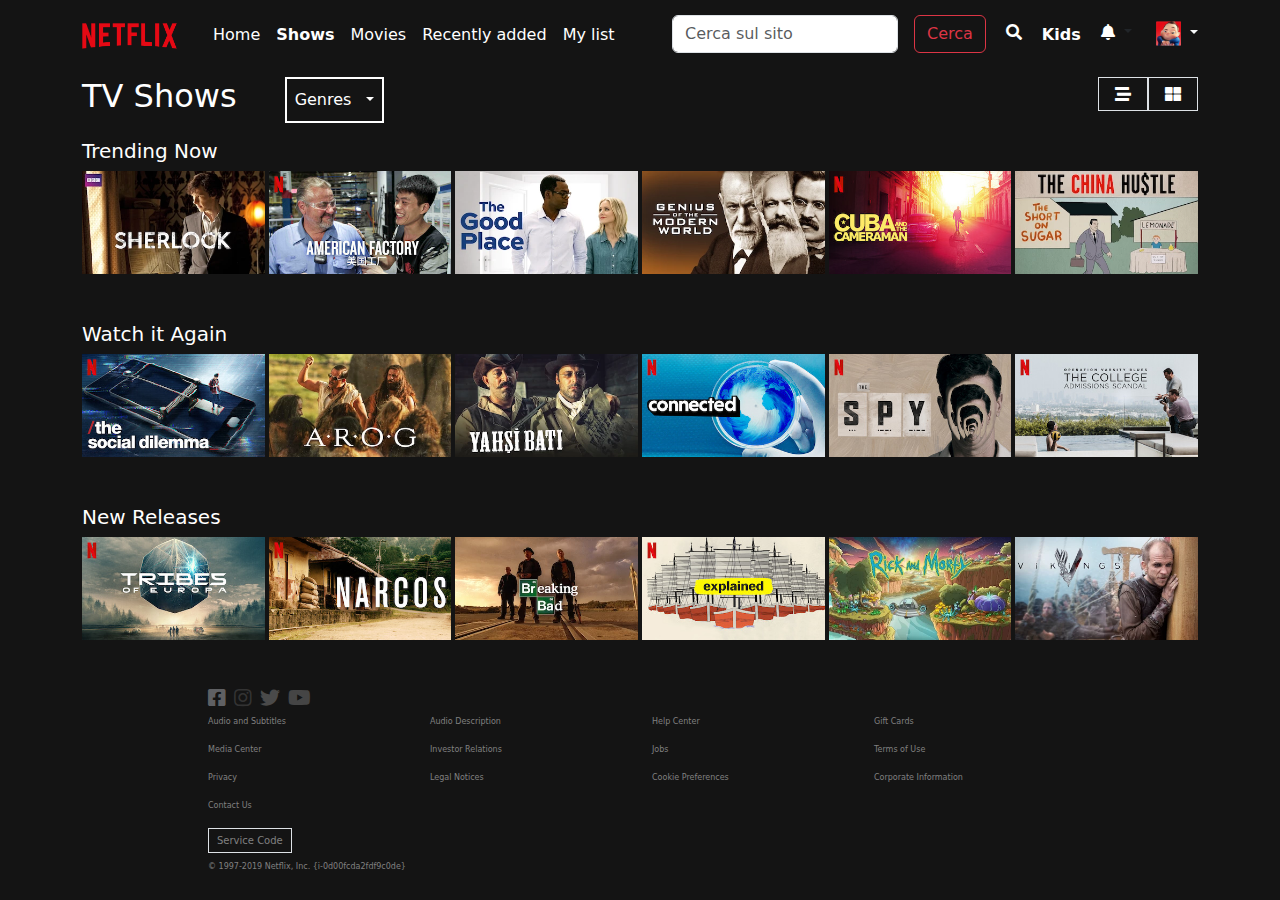
<file: index.html>
<!doctype html>
<html lang="en">

<head>
    <meta charset="utf-8">
    <meta name="viewport" content="width=device-width, initial-scale=1">
    <title>Bootstrap demo</title>
    <link href="https://cdnjs.cloudflare.com/ajax/libs/font-awesome/5.15.4/css/all.min.css" rel="stylesheet">
    <link href="https://cdn.jsdelivr.net/npm/bootstrap@5.3.3/dist/css/bootstrap.min.css" rel="stylesheet"
        integrity="sha384-QWTKZyjpPEjISv5WaRU9OFeRpok6YctnYmDr5pNlyT2bRjXh0JMhjY6hW+ALEwIH" crossorigin="anonymous">
    <link rel="stylesheet" href="./assets/css/style.css">

</head>

<body>
    <nav class="navbar  navbar-expand ">
        <div class="container  px-0">

            <div class="collapse navbar-collapse" id="navbarNavDropdown">
                <div><a class="navbar-brand" href="#">
                        <img src="./assets/img/netflix_logo.png" alt="Logo"
                            class=" img-fluid d-inline-block align-text-top" style="max-height: 50px;">
                    </a></div>
                <ul class="navbar-nav ">
                    <li class="nav-item">
                        <a class="text-white nav-link active" aria-current="page" href="#">Home</a>
                    </li>
                    <li class="nav-item">
                        <a class=" text-white nav-link fw-bold" href="#">Shows</a>
                    </li>
                    <li class="nav-item">
                        <a class="text-white nav-link" href="#">Movies</a>
                    </li>
                    <li class="nav-item d-none d-md-block">
                        <a class=" text-white nav-link" href="#">Recently added</a>
                    </li>
                    <li class="nav-item d-none d-md-block">
                        <a class="text-white nav-link" href="#">My list</a>
                    </li>
                </ul>
            </div>
            <div class="collapse navbar-collapse justify-content-end">
                <ul class="navbar-nav">
                    <li class="nav-item ">
                        <form id="searchForm" class="d-flex my-2 my-lg-0 " role="search">
                            <input class="form-control me-2" type="search" placeholder="Cerca sul sito"
                                aria-label="Search" />
                            <button class="btn btn-outline-danger my-2 my-sm-0 mx-2" type="submit">Cerca</button>
                        </form>
                    </li>
                    <li class="nav-item d-none  d-xl-block">
                        <button id="searchToggle" class="btn btn-outline-light ms-auto border-0" type="button">
                            <i class="fas fa-search" style="color: #ffffff;"></i>
                        </button>
                    </li>
                    <li class="nav-item ">
                        <a class="text-white nav-link fw-bold" href="#">Kids</a>
                    </li>
                    <li class="nav-item dropdown d-none d-md-block ">
                        <button class="btn  border-0 dropdown-toggle" id="notificationDropdown"
                            data-bs-toggle="dropdown" aria-expanded="false">
                            <i class="fas fa-bell" style="color: #ffffff;"></i>
                        </button>
                        <ul class="dropdown-menu dropdown-menu-end" aria-labelledby="notificationDropdown">
                            <li><a class="dropdown-item" href="#">Notifica 1</a></li>
                            <li><a class="dropdown-item" href="#">Notifica 2</a></li>
                            <li><a class="dropdown-item" href="#">Notifica 3</a></li>
                            <li>
                                <hr class="dropdown-divider">
                            </li>
                            <li><a class="dropdown-item" href="#">Vedi tutte le notifiche</a></li>
                        </ul>
                    </li>
                    <li class="nav-item">
                    <li class="nav-item dropdown">
                        <button class="btn btn-outline-light border-0 dropdown-toggle" id="settingsDropdown"
                            data-bs-toggle="dropdown" aria-expanded="false">

                            <img src="./assets/img/avatar.png" alt="Impostazioni" class="img-fluid" style="width:25px">
                        </button>
                        <ul class="dropdown-menu dropdown-menu-end" aria-labelledby="settingsDropdown">
                            <li><a class="dropdown-item" href="#">Profilo</a></li>
                            <li><a class="dropdown-item" href="#">Account</a></li>
                            <li><a class="dropdown-item" href="#">Preferenze</a></li>
                            <li>
                                <hr class="dropdown-divider">
                            </li>
                            <li><a class="dropdown-item" href="#">Esci</a></li>
                        </ul>
                    </li>
                    </li>
                </ul>
            </div>
        </div>
    </nav>

    <div class="mt-2 container d-flex justify-content-between">

        <div class="d-flex gap-5 mb-3 ">
            <h2 class="text-white">TV Shows</h2>

            <div class="btn-group ">
                <button type="button"
                    class="btn border px-2 py-0 rounded-0 border-2 border-end-0 border-white btn-black"
                    style="color: white;">Genres</button>
                <button type="button"
                    class="btn btn-black border-2 border-start-0 px-2 py-0 rounded-0 border-white dropdown-toggle dropdown-toggle-split"
                    style="color: white;" data-bs-toggle="dropdown" aria-expanded="false">
                    <span class="visually-hidden">Toggle Dropdown</span>
                </button>
                <ul class="dropdown-menu">
                    <li><a class="dropdown-item" href="#">Action</a></li>
                    <li><a class="dropdown-item" href="#">Another action</a></li>
                    <li><a class="dropdown-item" href="#">Something else here</a></li>
                    <li>

                </ul>
            </div>
        </div>

        <div class="d-flex">
            <div><i class="fas fa-stream border border-1 p-2 px-3 d-none d-sm-block" style=" color: #ffffff;"></i></div>
            <div id="#icons"><i class="fas fa-th-large border border-1 p-2 px-3 d-none d-sm-block"
                    style="color: #ffffff;"></i>

            </div>

        </div>


    </div>


    <div class="container ">

        <h5 class="text-white text-center text-md-start">Trending Now</h5>

        <div class="row g-1 ">
            <div class="col-12 col-sm-6 col-md-4 col-lg-2"><img src="./assets/img/media/media0.webp"
                    class="d-block img-fluid " style=" margin-inline: auto" alt="Image 1">
            </div>
            <div class="col-12 col-sm-6 col-md-4 col-lg-2"><img src="./assets/img/media/media1.jpg"
                    class="d-block img-fluid " style=" margin-inline: auto" alt="Image 2">
            </div>
            <div class="col-12 col-sm-6 col-md-4 col-lg-2"><img src="./assets/img/media/media2.webp"
                    class="d-block img-fluid " style=" margin-inline: auto" alt="Image 3">
            </div>
            <div class="col-12 col-sm-6 col-md-4 col-lg-2"><img src="./assets/img/media/media3.webp"
                    class="d-block img-fluid " style=" margin-inline: auto" alt="Image 4">
            </div>
            <div class="col-12 col-sm-6 col-md-4 col-lg-2"><img src="./assets/img/media/media4.jpg"
                    class="d-block img-fluid " style=" margin-inline: auto" alt="Image 5">
            </div>
            <div class="col-12 col-sm-6 col-md-4 col-lg-2"><img src="./assets/img/media/media5.webp"
                    class="d-block img-fluid " style=" margin-inline: auto" alt="Image 6">
            </div>
        </div>






        <h5 class="text-white mt-5 text-center text-md-start">Watch it Again</h5>

        <div class="row justify-content-center g-1">
            <div class="col-12 col-sm-6 col-md-4 col-lg-2"><img src="./assets/img/media/media6.jpg"
                    class="d-block img-fluid " style=" margin-inline: auto" alt="Image 1">
            </div>
            <div class="col-12 col-sm-6 col-md-4 col-lg-2"><img src="./assets/img/media/media7.webp"
                    class="d-block img-fluid " style=" margin-inline: auto" alt="Image 2">
            </div>
            <div class="col-12 col-sm-6 col-md-4 col-lg-2"><img src="./assets/img/media/media8.webp"
                    class="d-block img-fluid " style=" margin-inline: auto" alt="Image 3">
            </div>
            <div class="col-12 col-sm-6 col-md-4 col-lg-2"><img src="./assets/img/media/media9.jpg"
                    class="d-block img-fluid " style=" margin-inline: auto" alt="Image 4">
            </div>
            <div class="col-12 col-sm-6 col-md-4 col-lg-2"><img src="./assets/img/media/media10.jpg"
                    class="d-block img-fluid " style=" margin-inline: auto" alt="Image 5">
            </div>
            <div class="col-12 col-sm-6 col-md-4 col-lg-2"><img src="./assets/img/media/media11.jpg"
                    class="d-block img-fluid " style=" margin-inline: auto" alt="Image 6">
            </div>
        </div>



        <h5 class="text-white mt-5 text-center text-md-start">New Releases</h5>

        <div class="row g-1">
            <div class="col-12 col-sm-6 col-md-4 col-lg-2"><img src="./assets/img/media/media12.jpg"
                    class="d-block  img-fluid " style=" margin-inline: auto" alt="Image 1"></div>
            <div class="col-12 col-sm-6 col-md-4 col-lg-2 "><img src="./assets/img/media/media13.jpg"
                    class="d-block  img-fluid " style=" margin-inline: auto" alt="Image 2">
            </div>
            <div class="col-12 col-sm-6 col-md-4 col-lg-2 "><img src="./assets/img/media/media14.webp"
                    class="d-block  img-fluid " style=" margin-inline: auto" alt="Image 3">
            </div>
            <div class="col-12 col-sm-6 col-md-4 col-lg-2"><img src="./assets/img/media/media15.jpg"
                    class="d-block  img-fluid " style=" margin-inline: auto" alt="Image 4">
            </div>
            <div class="col-12 col-sm-6 col-md-4 col-lg-2"><img src="./assets/img/media/media16.webp"
                    class="d-block  img-fluid" style=" margin-inline: auto" alt="Image 5">
            </div>
            <div class="col-12 col-sm-6 col-md-4 col-lg-2"><img src="./assets/img/media/media21.webp"
                    class="d-block  img-fluid" style=" margin-inline: auto" alt="Image 6">
            </div>
        </div>

    </div>

    <footer class="container fw-light w-75 px-5 mt-5">
        <div class="d-flex gap-2 mb-2">
            <i class="fab fa-facebook-square" style="color: #5f6063;"></i>
            <i class="fab fa-instagram" style="color: #333333;"></i>
            <i class="fab fa-twitter" style="color: #4a4a4a;"></i>
            <i class="fab fa-youtube" style="color: #454545;"></i>
        </div>
        <div class="row">
            <div class="col-3">
                <p>Audio and Subtitles</p>
            </div>
            <div class="col-3">
                <p>Audio Description</p>
            </div>
            <div class="col-3">
                <p>Help Center</p>
            </div>
            <div class="col-3">
                <p>Gift Cards</p>
            </div>
        </div>
        <div class="row">
            <div class="col-3">
                <p>Media Center</p>
            </div>
            <div class="col-3">
                <p>Investor Relations</p>
            </div>
            <div class="col-3">
                <p>Jobs</p>
            </div>
            <div class="col-3">
                <p>Terms of Use</p>
            </div>
        </div>
        <div class="row">
            <div class="col-3">
                <p>Privacy</p>
            </div>
            <div class="col-3">
                <p>Legal Notices</p>
            </div>
            <div class="col-3">
                <p>Cookie Preferences</p>
            </div>
            <div class="col-3">
                <p>Corporate Information</p>
            </div>
            <div class="col-3">
                <p>Contact Us</p>
            </div>
        </div>

        <button type="button" class="btn mb-2 btn-black rounded-0 border border-1 btn-sm"
            style="color: inherit;font-size: 10px;">Service
            Code</button>
        <p class="">&copy; 1997-2019 Netflix, Inc. {i-0d00fcda2fdf9c0de}</p>
    </footer>









    <script src="https://cdn.jsdelivr.net/npm/bootstrap@5.3.3/dist/js/bootstrap.bundle.min.js"
        integrity="sha384-YvpcrYf0tY3lHB60NNkmXc5s9fDVZLESaAA55NDzOxhy9GkcIdslK1eN7N6jIeHz"
        crossorigin="anonymous"></script>
    <script src="./script.js"></script>
</body>

</html>
</file>
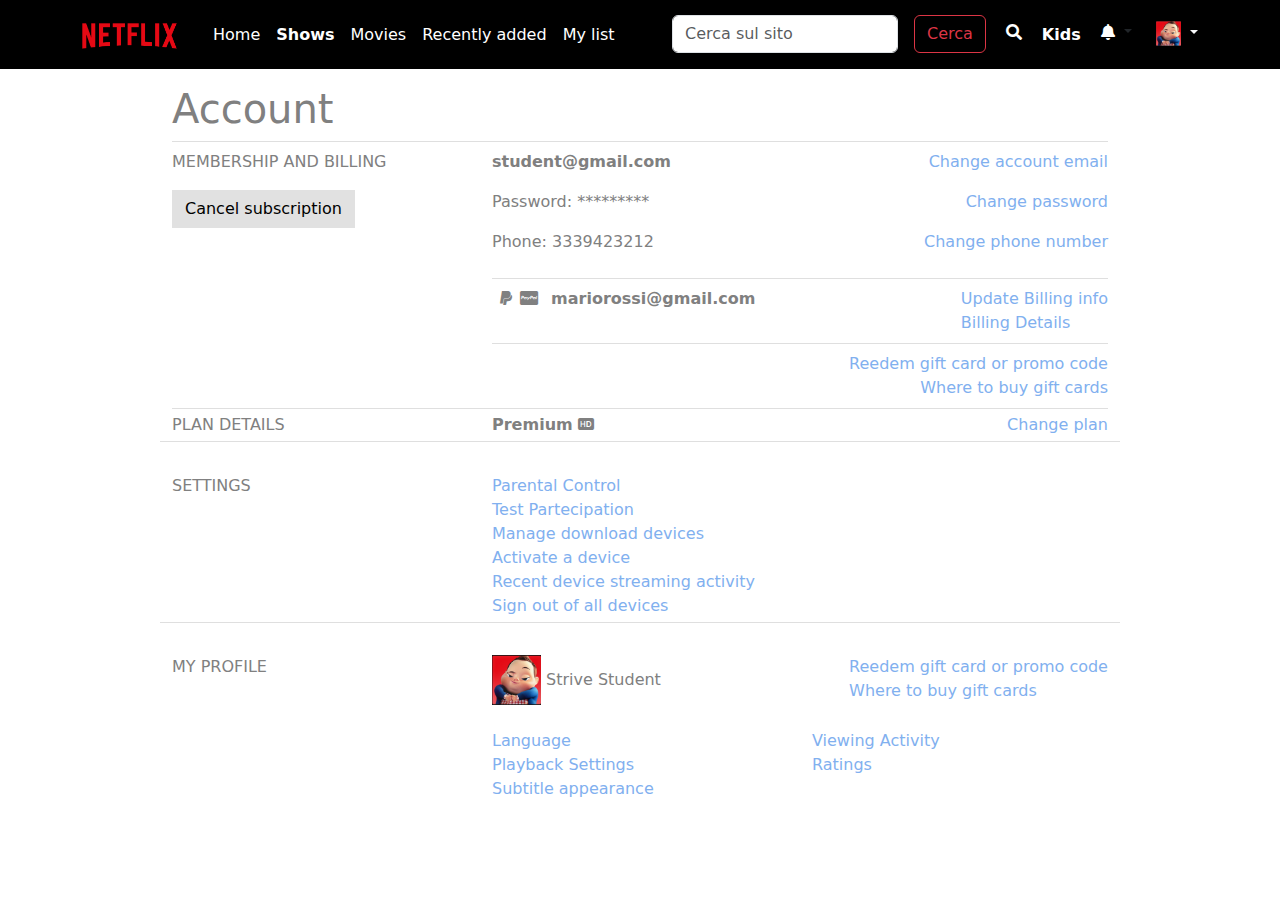
<file: account.html>
<!doctype html>
<html lang="en">

<head>
    <meta charset="utf-8">
    <meta name="viewport" content="width=device-width, initial-scale=1">
    <title>Bootstrap demo</title>
    <link href="https://cdnjs.cloudflare.com/ajax/libs/font-awesome/5.15.4/css/all.min.css" rel="stylesheet">
    <link href="https://cdn.jsdelivr.net/npm/bootstrap@5.3.3/dist/css/bootstrap.min.css" rel="stylesheet"
        integrity="sha384-QWTKZyjpPEjISv5WaRU9OFeRpok6YctnYmDr5pNlyT2bRjXh0JMhjY6hW+ALEwIH" crossorigin="anonymous">
    <link rel="stylesheet" href="./assets/css/style.css">
    <link rel="stylesheet" href="https://cdn.jsdelivr.net/npm/bootstrap-icons@1.11.3/font/bootstrap-icons.min.css">
</head>

<body class="bg-white">



    <nav class="navbar bg-black navbar-expand ">
        <div class="container  px-0">

            <div class="collapse navbar-collapse" id="navbarNavDropdown">
                <div><a class="navbar-brand" href="#">
                        <img src="./assets/img/netflix_logo.png" alt="Logo"
                            class=" img-fluid d-inline-block align-text-top" style="max-height: 50px;">
                    </a></div>
                <ul class="navbar-nav ">
                    <li class="nav-item">
                        <a class="text-white nav-link active" aria-current="page" href="#">Home</a>
                    </li>
                    <li class="nav-item">
                        <a class=" text-white nav-link fw-bold" href="#">Shows</a>
                    </li>
                    <li class="nav-item">
                        <a class="text-white nav-link" href="#">Movies</a>
                    </li>
                    <li class="nav-item d-none d-md-block">
                        <a class=" text-white nav-link" href="#">Recently added</a>
                    </li>
                    <li class="nav-item d-none d-md-block">
                        <a class="text-white nav-link" href="#">My list</a>
                    </li>
                </ul>
            </div>
            <div class="collapse navbar-collapse justify-content-end">
                <ul class="navbar-nav">
                    <li class="nav-item ">
                        <form id="searchForm" class="d-flex my-2 my-lg-0 " role="search">
                            <input class="form-control me-2" type="search" placeholder="Cerca sul sito"
                                aria-label="Search" />
                            <button class="btn btn-outline-danger my-2 my-sm-0 mx-2" type="submit">Cerca</button>
                        </form>
                    </li>
                    <li class="nav-item d-none  d-xl-block">
                        <button id="searchToggle" class="btn btn-outline-light ms-auto border-0" type="button">
                            <i class="fas fa-search" style="color: #ffffff;"></i>
                        </button>
                    </li>
                    <li class="nav-item ">
                        <a class="text-white nav-link fw-bold" href="#">Kids</a>
                    </li>
                    <li class="nav-item dropdown d-none d-md-block ">
                        <button class="btn  border-0 dropdown-toggle" id="notificationDropdown"
                            data-bs-toggle="dropdown" aria-expanded="false">
                            <i class="fas fa-bell" style="color: #ffffff;"></i>
                        </button>
                        <ul class="dropdown-menu dropdown-menu-end" aria-labelledby="notificationDropdown">
                            <li><a class="dropdown-item" href="#">Notifica 1</a></li>
                            <li><a class="dropdown-item" href="#">Notifica 2</a></li>
                            <li><a class="dropdown-item" href="#">Notifica 3</a></li>
                            <li>
                                <hr class="dropdown-divider">
                            </li>
                            <li><a class="dropdown-item" href="#">Vedi tutte le notifiche</a></li>
                        </ul>
                    </li>
                    <li class="nav-item">
                    <li class="nav-item dropdown">
                        <button class="btn btn-outline-light border-0 dropdown-toggle" id="settingsDropdown"
                            data-bs-toggle="dropdown" aria-expanded="false">

                            <img src="./assets/img/avatar.png" alt="Impostazioni" class="img-fluid" style="width:25px">
                        </button>
                        <ul class="dropdown-menu dropdown-menu-end" aria-labelledby="settingsDropdown">
                            <li><a class="dropdown-item" href="#">Profilo</a></li>
                            <li><a class="dropdown-item" href="#">Account</a></li>
                            <li><a class="dropdown-item" href="#">Preferenze</a></li>
                            <li>
                                <hr class="dropdown-divider">
                            </li>
                            <li><a class="dropdown-item" href="#">Esci</a></li>
                        </ul>
                    </li>
                    </li>
                </ul>
            </div>
        </div>
    </nav>


    <div class="container w-75 mt-3 mb-5">
        <h1>Account</h1>
        <hr class="mb-2">
        <div class="row">
            <div class="col-4">
                <p>MEMBERSHIP AND BILLING</p>
                <button style="background-color: #E1E1E1;" type="button" class="btn  rounded-0 text-black">Cancel
                    subscription </button>
            </div>
            <div class="col-8">
                <div class="d-flex justify-content-between">
                    <p class="fw-bold">student@gmail.com</p>
                    <a href="#">Change account email</a>
                </div>
                <div class="d-flex justify-content-between">
                    <p>Password: *********</p>
                    <a href="#">Change password</a>
                </div>
                <div class="d-flex justify-content-between">
                    <p>Phone: 3339423212</p>
                    <a href="#">Change phone number</a>
                </div>
                <hr class="mb-2">

                <div class="d-flex justify-content-between">
                    <div><i class="fab fa-paypal mx-2"></i><i class="fab fa-cc-paypal me-2"></i>
                        <span class="fw-bold">mariorossi@gmail.com</span>
                    </div>
                    <a href="#">Update Billing info <br>Billing Details</a>
                </div>
                <hr class="mb-2">
                <div class="row text-end">

                    <div class="col">
                        <div class="d-flex"></div>
                        <div><a href="#">Reedem gift card or promo code</a></div>
                        <div><a href="#">Where to buy gift cards</a></div>
                    </div>

                </div>
            </div>


        </div>
        <hr class="mt-2 mb-1">
        <div class="row">
            <div class="col">PLAN DETAILS</div>
            <div class="col">
                <span class="fw-bold">Premium <span><i class="bi bi-badge-hd-fill"></i></span></span>
            </div>
            <div class="col text-end"><a href="#">Change plan</a></div>
            <hr class="mt-1">
        </div>
        <div class="row">
            <div class="col-4">SETTINGS</div>
            <div class="col"><a href="#">Parental Control</a><BR>
                <a href="#">Test Partecipation</a><BR>
                <a href="#">Manage download devices</a><BR>
                <a href="#">Activate a device</a><BR>
                <a href="#">Recent device streaming activity</a><BR>
                <a href="#">Sign out of all devices</a>
            </div>
            <hr class="mt-1">
        </div>
        <div class="row">
            <div class="col-4">MY PROFILE</div>
            <div class="col-8">
                <div class="d-flex justify-content-between">
                    <div><img class="inline-block" style="max-height: 50px;" src="./assets/img/avatar.png"><span> Strive
                            Student</span></div>
                    <div class="">

                        <div><a href="#">Reedem gift card or promo code</a></div>
                        <div><a href="#">Where to buy gift cards</a></div>
                    </div>
                </div>

            </div>
            <div class="col offset-4 mt-4">
                <div class="row">
                    <div class="col-6">
                        <div><a href="#">Language</a></div>
                        <div><a href="#">Playback Settings</a></div>
                        <div><a href="#">Subtitle appearance</a></div>
                    </div>
                    <div class="col-6">
                        <div><a href="#">Viewing Activity</a></div>
                        <div><a href="#">Ratings</a></div>
                    </div>
                </div>
            </div>
        </div>















    </div>
    <script src="https://cdn.jsdelivr.net/npm/bootstrap@5.3.3/dist/js/bootstrap.bundle.min.js"
        integrity="sha384-YvpcrYf0tY3lHB60NNkmXc5s9fDVZLESaAA55NDzOxhy9GkcIdslK1eN7N6jIeHz" crossorigin="anonymous">
        </script>
    <script src="./script.js"></script>

</body>
</file>
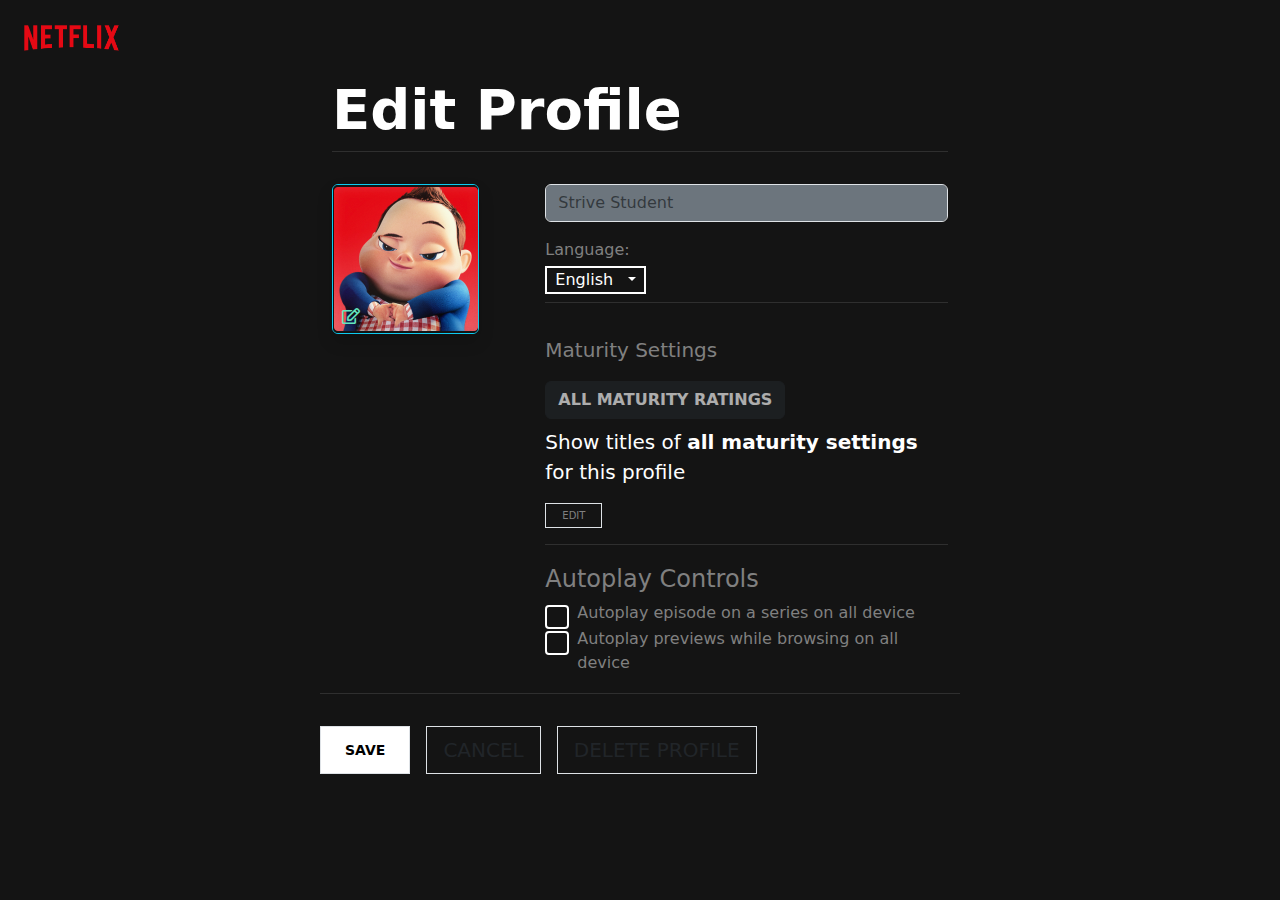
<file: profile.html>
<!doctype html>
<html lang="en">

<head>
    <meta charset="utf-8">
    <meta name="viewport" content="width=device-width, initial-scale=1">
    <title>Bootstrap demo</title>
    <link href="https://cdnjs.cloudflare.com/ajax/libs/font-awesome/5.15.4/css/all.min.css" rel="stylesheet">
    <link href="https://cdn.jsdelivr.net/npm/bootstrap@5.3.3/dist/css/bootstrap.min.css" rel="stylesheet"
        integrity="sha384-QWTKZyjpPEjISv5WaRU9OFeRpok6YctnYmDr5pNlyT2bRjXh0JMhjY6hW+ALEwIH" crossorigin="anonymous">
    <link rel="stylesheet" href="./assets/css/style.css">

</head>

<body>
    <nav class="navbar">
        <div class="container-fluid">
            <a class="navbar-brand" href="#">
                <img src="./assets/img/netflix_logo.png" alt="Bootstrap" style="max-height: 50px;">
            </a>
        </div>
    </nav>


    <div class="container w-50">


        <h1 class="display-4 fw-semibold mb-0 text-white">Edit Profile</h1>
        <hr>
        <div class="row">
            <div class="col col-lg-4 ">
                <div class="position-relative"><img src="./assets/img/avatar.png"
                        class=" img-fluid rounded border  border-10 border-info shadow " alt="maldives"
                        style="max-width: 150px; max-height: 150px;" />
                    <i style="bottom:10px; margin-left:10px; color: #63E6BE"
                        class="far fa-edit position-absolute position-absolute bottom-10 start-0"></i>
                </div>
            </div>
            <div class="col col-lg-8">
                <form>
                    <fieldset disabled>

                        <div class="mb-3">

                            <input type="text" id="disabledTextInput" class="form-control bg-secondary "
                                placeholder="Strive Student">
                        </div>
                    </fieldset>
                </form>
                <p class="mb-1">Language:</p>
                <div class="btn-group">
                    <button type="button"
                        class="btn border px-2 py-0 rounded-0 border-2 border-end-0 border-white btn-black"
                        style="color: white;">English</button>
                    <button type="button"
                        class="btn btn-black border-2 border-start-0 px-2 py-0 rounded-0 border-white dropdown-toggle dropdown-toggle-split"
                        style="color: white;" data-bs-toggle="dropdown" aria-expanded="false">
                        <span class="visually-hidden">Toggle Dropdown</span>
                    </button>
                    <ul class="dropdown-menu">
                        <li><a class="dropdown-item" href="#">Italian</a></li>
                        <li><a class="dropdown-item" href="#">Spanish</a></li>
                        <li><a class="dropdown-item" href="#">Russian</a></li>


                    </ul>
                </div>
                <hr>
                <p class="lead">Maturity Settings</p>
                <div><button type="button" class="btn btn-dark fw-bold mb-2" disabled>ALL MATURITY RATINGS</button>
                </div>
                <p class="lead text-white">Show titles of <span style="font-weight: 600;">all maturity settings</span>
                    for this
                    profile</p>
                <div><button type="button" class="btn mb-2 btn-black rounded-0 border border-1 btn-sm px-3"
                        style="color: inherit;font-size: 10px;">EDIT</button>
                </div>
                <hr class="mb-3">
                <p class="fs-4 mb-1">Autoplay Controls</p>
                <div class="form-check">
                    <input class="form-check-input p-2" type="checkbox" value="" id="flexCheckDefault">
                    <label class="form-check-label ms-2" for="flexCheckDefault">
                        Autoplay episode on a series on all device
                    </label>
                </div>
                <div class="form-check">
                    <input class="form-check-input p-2" type="checkbox" value="" id="flexCheckDefault">
                    <label class="form-check-label ms-2" for="flexCheckDefault">
                        Autoplay previews while browsing on all device
                    </label>
                </div>


            </div>
            <hr class="mt-3">
            <div style="display: flex; padding:0; gap:1rem">
                <button type="button"
                    class="btn  btn-lg bg-white text-black fw-bold rounded-0 border border-1 btn-sm px-4 ">SAVE</button><button
                    type="button" class="btn   btn-black rounded-0 border border-1  px-3 btn-lg ">CANCEL</button><button
                    type="button" class="btn btn-black rounded-0 border border-1  px-3 btn-lg">DELETE PROFILE</button>


            </div>

        </div>




    </div>


    <script src="https://cdn.jsdelivr.net/npm/bootstrap@5.3.3/dist/js/bootstrap.bundle.min.js"
        integrity="sha384-YvpcrYf0tY3lHB60NNkmXc5s9fDVZLESaAA55NDzOxhy9GkcIdslK1eN7N6jIeHz"
        crossorigin="anonymous"></script>
    <script src="./script.js"></script>
</body>
</file>
<file: assets/css/style.css>
#searchForm {
  transition: all 0.3s ease-in-out;
}
.dropdown-menu {
  max-height: 300px;
  overflow-y: auto;
}
.dropdown-item:hover {
  background-color: #f8f9fa;
}

body {
  background-color: #141414;
}

body {
  color: #808080;
}

footer {
  font-size: 10px;
}

footer i {
  font-size: 20px;
}

footer p:last-of-type {
  font-size: 8px;
}

hr {
  margin-top: 0.5rem;
  margin-bottom: 2rem;
}

.form-check-input {
  width: 1.5rem;
  height: 1.5rem;
  background-color: transparent;
  border: 2px solid #ffffff;

  cursor: pointer;
}
.form-check-input:checked {
  background-color: transparent;
}

a {
  text-decoration-line: none;
  color: #81b0ef;
}
</file>
